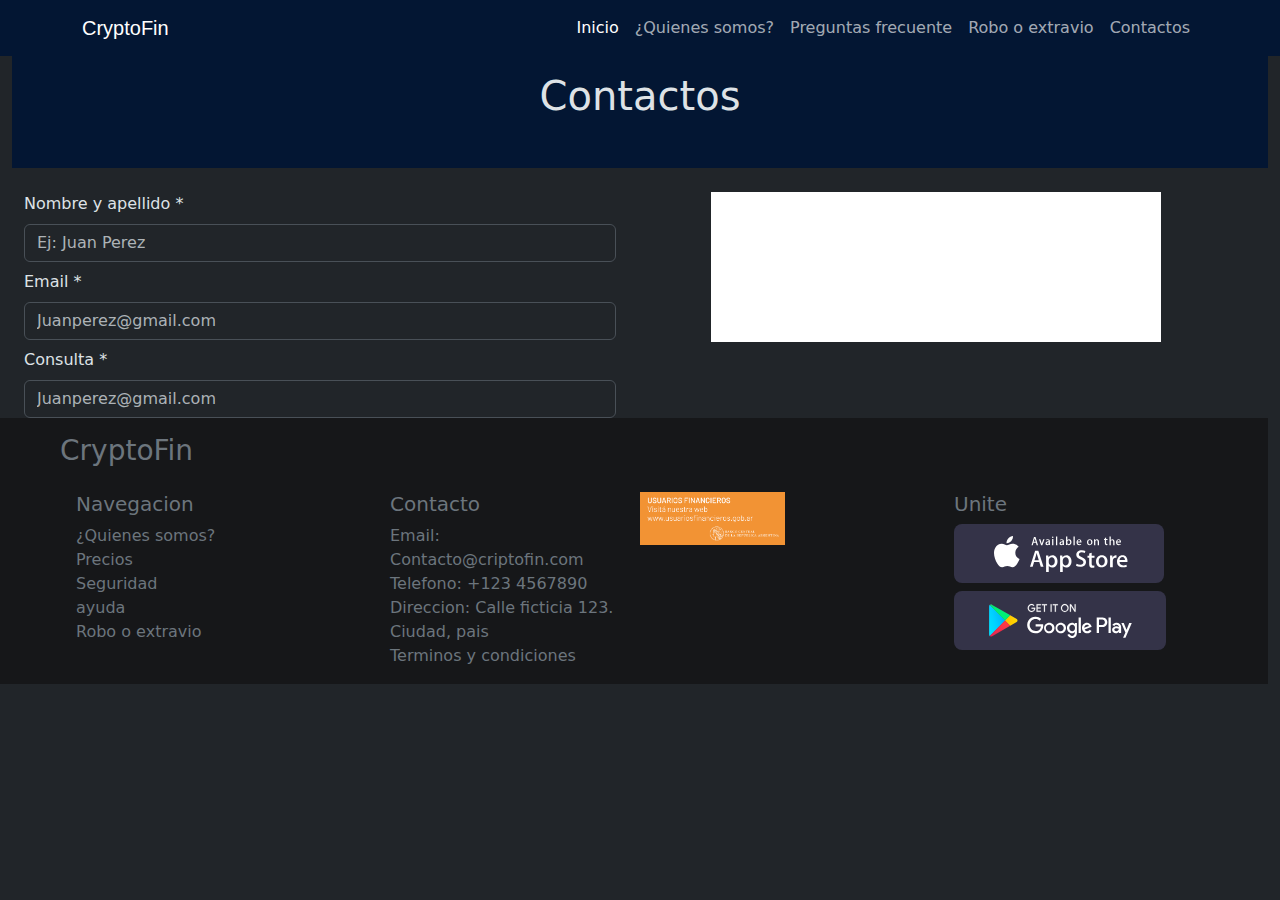
<file: pages/contactos.html>
<!DOCTYPE html>
<html lang="en" data-bs-theme="dark">
<head>
    <meta charset="UTF-8" />
    <meta name="viewport" content="width=device-width, initial-scale=1.0" />
    <meta name="desription" content="pagina de cripto" />
    <meta name="keywodes" cont="criptomonedas,moneda virtual" />
    <meta name="author" content="tomas herrero" />
    <link rel="preconnect" href="https://fonts.googleapis.com" />
    <link
      rel="stylesheet"
      href="https://cdn.jsdelivr.net/npm/bootstrap-icons@1.11.3/font/bootstrap-icons.min.css"
    />
    <link rel="stylesheet" href="../css/bootstrap.min.css" />
    <link rel="stylesheet" href="../css/style.css" />

    <title>CryptoFin</title>
</head>
<body>
    <header>
        <nav class="navbar navbar-expand-md bg-primary-subtle">
          <div class="container">
            <a class="navbar-brand black-han-sans-regular" href="../index.html"
              >CryptoFin</a>
            <!-- Nombre de la empresa , hacemos click y tiene q ir a la pagina principal -->
            <button
              class="navbar-toggler"
              type="button"
              data-bs-toggle="collapse"
              data-bs-target="#navbarSupportedContent"
              aria-controls="navbarSupportedContent"
              aria-expanded="false"
              aria-label="Toggle navigation"
            >
              <span class="navbar-toggler-icon"></span>
            </button>
            <div class="collapse navbar-collapse" id="navbarSupportedContent">
              <ul class="navbar-nav ms-auto mb-2 mb-lg-0">
                <!-- Nav ms-auto para cambiar de izq a derecha el nav-->
                <li class="nav-item">
                  <a class="nav-link active" aria-current="page" href="../index.html"
                    >Inicio</a
                  >
                </li>
                <li class="nav-item">
                  <a class="nav-link" href="./pages/quienesomos.html"
                    >¿Quienes somos?</a
                  >
                </li>
                <li class="nav-item">
                  <a class="nav-link" href="../pages/preguntas.html"
                    >Preguntas frecuente</a
                  >
                </li>
                <li class="nav-item">
                  <a class="nav-link" href="">Robo o extravio</a>
                </li>
                <li class="nav-item">
                  <a class="nav-link bg-prim" href="./pages/contactos.html">Contactos</a>
                </li>
              </ul>
            </div>
          </div>
        </nav>
      </header>
    <main class="container-fluid">
        <h1 class="container-fluid text-center pb-5 pt-3 bg-primary-subtle">Contactos</h1>
        <form class="container-fluid row me-3">
          <article class="col-md-6 ">
            <label for="nombreApellido" class="form-label mt-3">
                Nombre y apellido *</label>
                <input 
                type="text"  
                class ="form-control" 
                id="nombreApellido" requiered minlength="10"
                 maxlength="80" 
                  placeholder="Ej: Juan Perez">

                  <label for="email" class="form-label mt-2">Email *</label>
                <div>  
                <input 
                type="text" 
                class="form-control" 
                placeholder="Juanperez@gmail.com" 
                aria-label="Username" 
                aria-describedby="basic-addon1" 
                required minlength="5" 
                maxlength="320">

                <label for="email" class="form-label mt-2">Consulta *</label>
                <div>  
                <input 
                type="textarea" 
                class="form-control" 
                placeholder="Juanperez@gmail.com" 
                aria-label="Username" 
                aria-describedby="basic-addon1" 
                required minlength="5" 
                maxlength="320">

          </article>

          <article class="col-md-6 text-center mt-3 col-10">
            <iframe src="https://www.google.com/maps/embed?pb=!1m18!1m12!1m3!1d3560.10606794951!2d-65.20974192556409!3d-26.83657849002515!2m3!1f0!2f0!3f0!3m2!1i1024!2i768!4f13.1!3m3!1m2!1s0x94225d3ad7f30f1d%3A0xf8606cd659b8e3e4!2sRollingCode%20School!5e0!3m2!1ses-419!2sar!4v1718191466154!5m2!1ses-419!2sar"  class="img-fluid"  width="450" height="400"  allowfullscreen="" loading="lazy" referrerpolicy="no-referrer-when-downgrade"></iframe>
          </article>
          
        </form>
    </main>
    <footer class="row container-fluid bg-secondary-subtle text-secondary">
        <div class="mb-3 mt-3 text-center text-md-start"> 
        <h3 class="ms-5">CryptoFin</h3>
        </div>
  
        <div class="col-12 col-md-3 text-center text-md-start">
          <ul>
            <ol><h5>Navegacion </h5></ol>
            <ol>¿Quienes somos?</ol>
            <ol>Precios</ol>
            <ol>Seguridad</ol>
            <ol>ayuda</ol>
            <ol>Robo o extravio</ol>
          </ul>
        </div>
        <div class="col-12 col-md-3">
          <ul class="text-center text-md-start">
            <ol><h5>Contacto</h5></ol>
            <ol>Email:</ol>
            <ol>Contacto@criptofin.com</ol>
            <ol>Telefono: +123 4567890</ol>
            <ol>Direccion: Calle ficticia 123.</ol>
            <ol>Ciudad, pais</ol>
            <ol>Terminos y condiciones</ol>
          </ul>
        </div>
        <div class="col-12 col-md-3 text-center text-md-start">
          <img src="../img/img/usuariosfinancieros.png" width="50%">
        </div>
        <div class="col-12 col-md-3 text-center text-md-start" >
          <h5>Unite</h5>
           <img src="../img/img/badge-apple-store.svg" class="mb-2">
           <img src="../img/img/google-play-badge-bb.svg">
          <img>
        </div>
  
      </footer>
</body>
</html>
</file>
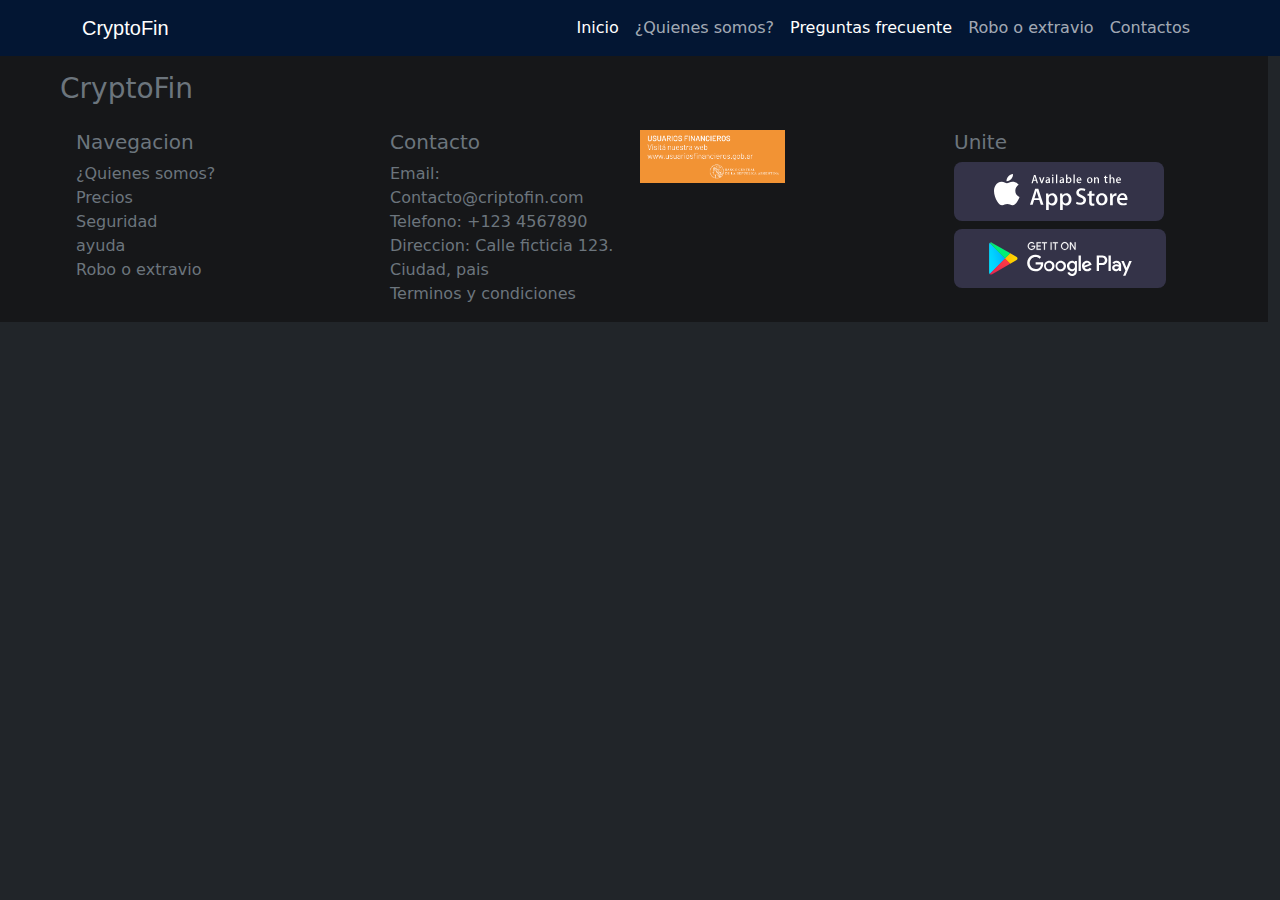
<file: pages/preguntas.html>
<!DOCTYPE html>
<html lang="en" data-bs-theme="dark">
<head>
  <meta charset="UTF-8" />
  <meta name="viewport" content="width=device-width, initial-scale=1.0" />
  <meta name="desription" content="pagina de cripto" />
  <meta name="keywodes" cont="criptomonedas,moneda virtual" />
  <meta name="author" content="tomas herrero" />
  <link rel="preconnect" href="https://fonts.googleapis.com" />
  <link
    rel="stylesheet"
    href="https://cdn.jsdelivr.net/npm/bootstrap-icons@1.11.3/font/bootstrap-icons.min.css"
  />
  <link rel="stylesheet" href="../css/bootstrap.min.css" />
  <link rel="stylesheet" href="../css/style.css" />

  <title>CryptoFin</title>
<body>
  <header>
    <nav class="navbar navbar-expand-md bg-primary-subtle">
      <div class="container">
        <a class="navbar-brand black-han-sans-regular" href="../index.html"
          >CryptoFin</a>
        <!-- Nombre de la empresa , hacemos click y tiene q ir a la pagina principal -->
        <button
          class="navbar-toggler"
          type="button"
          data-bs-toggle="collapse"
          data-bs-target="#navbarSupportedContent"
          aria-controls="navbarSupportedContent"
          aria-expanded="false"
          aria-label="Toggle navigation"
        >
          <span class="navbar-toggler-icon"></span>
        </button>
        <div class="collapse navbar-collapse" id="navbarSupportedContent">
          <ul class="navbar-nav ms-auto mb-2 mb-lg-0">
            <!-- Nav ms-auto para cambiar de izq a derecha el nav-->
            <li class="nav-item">
              <a class="nav-link active"  href="../index.html"
                >Inicio</a
              >
            </li>
            <li class="nav-item">
              <a class="nav-link" href="../pages/quienesomos.html"
                >¿Quienes somos?</a
              >
            </li>
            <li class="nav-item">
              <a class="nav-link active" aria-current="page" arie href="./pages/preguntas.html"
                >Preguntas frecuente</a
              >
            </li>
            <li class="nav-item">
              <a class="nav-link" href="">Robo o extravio</a>
            </li>
            <li class="nav-item">
              <a class="nav-link" href="../pages/contactos.html">Contactos</a>
            </li>
          </ul>
        </div>
      </div>
    </nav>
  </header>
  <main></main>
  <footer class="row container-fluid bg-secondary-subtle text-secondary">
    <div class="mb-3 mt-3 text-center text-md-start"> 
    <h3 class="ms-5">CryptoFin</h3>
    </div>

    <div class="col-12 col-md-3 text-center text-md-start">
      <ul>
        <ol><h5>Navegacion </h5></ol>
        <ol>¿Quienes somos?</ol>
        <ol>Precios</ol>
        <ol>Seguridad</ol>
        <ol>ayuda</ol>
        <ol>Robo o extravio</ol>
      </ul>
    </div>
    <div class="col-12 col-md-3">
      <ul class="text-center text-md-start">
        <ol><h5>Contacto</h5></ol>
        <ol>Email:</ol>
        <ol>Contacto@criptofin.com</ol>
        <ol>Telefono: +123 4567890</ol>
        <ol>Direccion: Calle ficticia 123.</ol>
        <ol>Ciudad, pais</ol>
        <ol>Terminos y condiciones</ol>
      </ul>
    </div>
    <div class="col-12 col-md-3 text-center text-md-start">
      <img src="../img/img/usuariosfinancieros.png" width="50%">
    </div>
    <div class="col-12 col-md-3 text-center text-md-start" >
      <h5>Unite</h5>
       <img src="../img/img/badge-apple-store.svg" class="mb-2">
       <img src="../img/img/google-play-badge-bb.svg">
      <img>
    </div>

  </footer>

<script src="../js/bootstrap.min.js"></script>
</body>
</html>
</file>
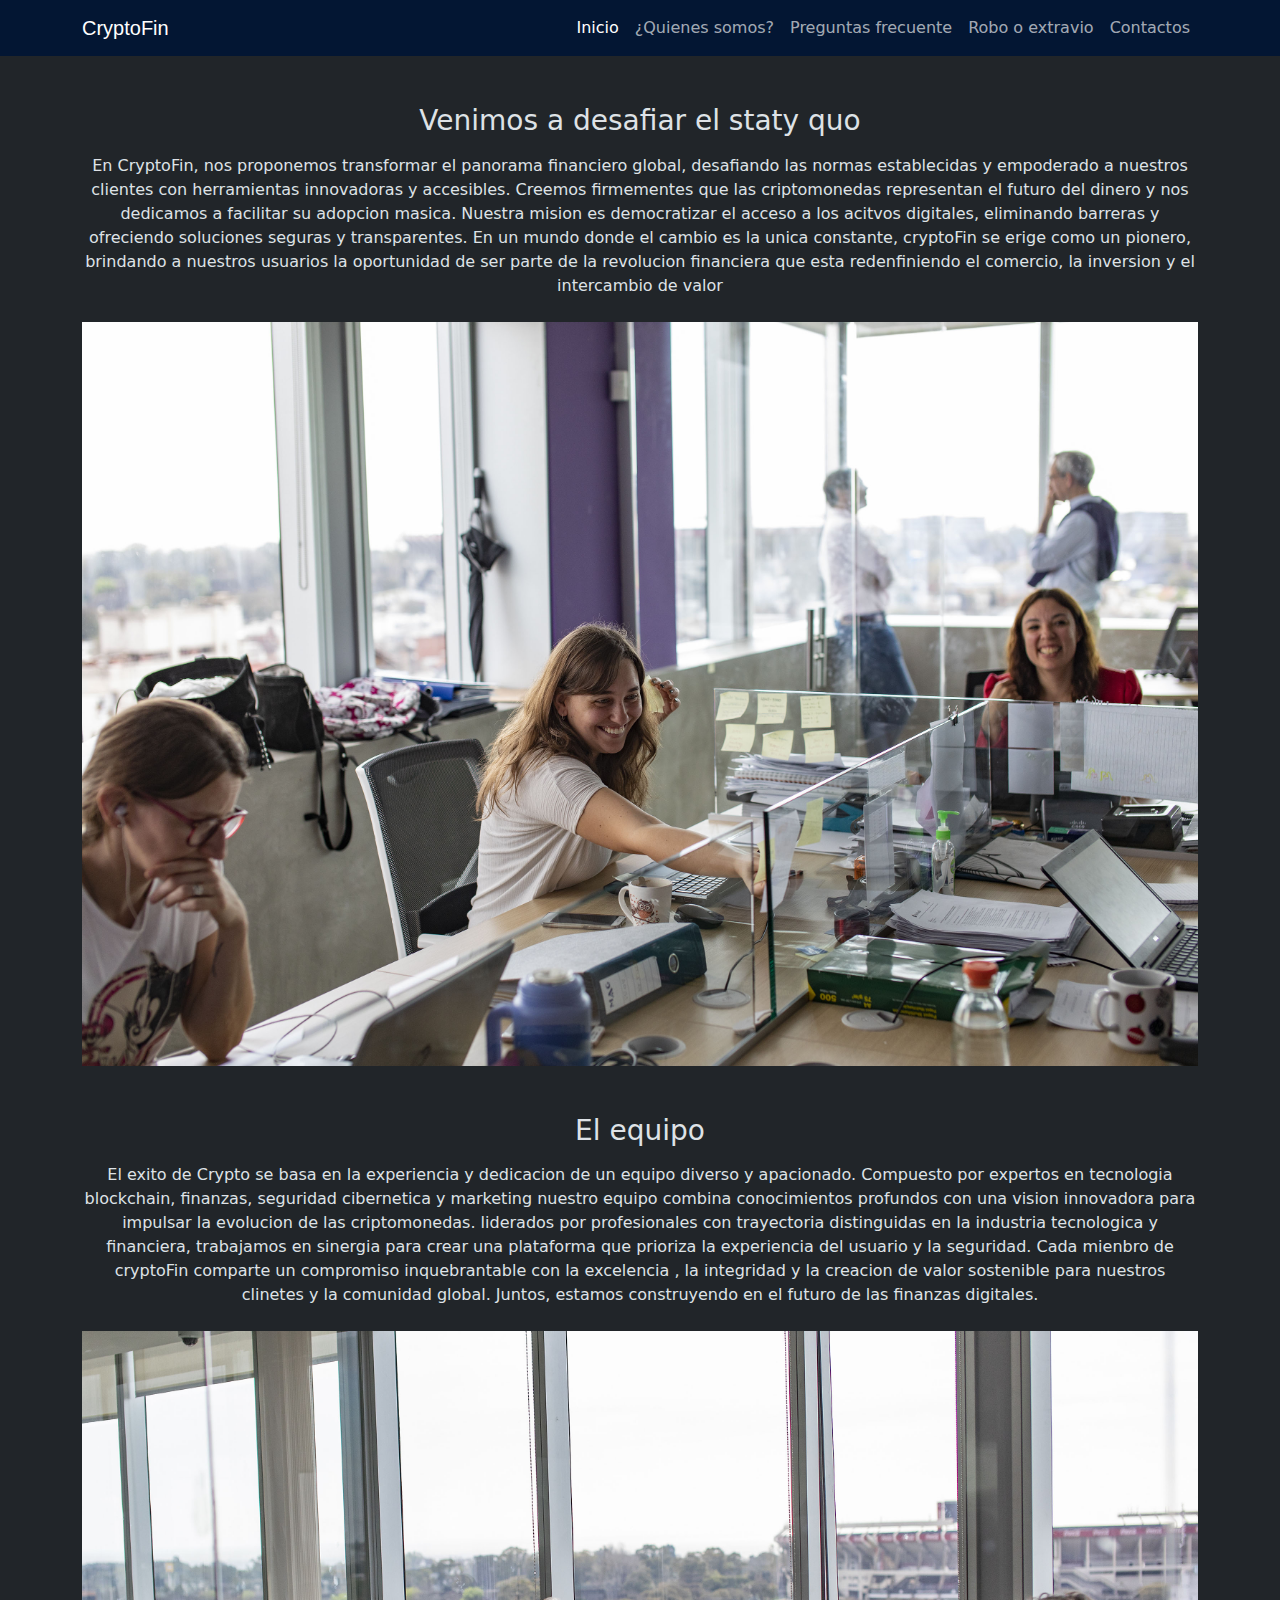
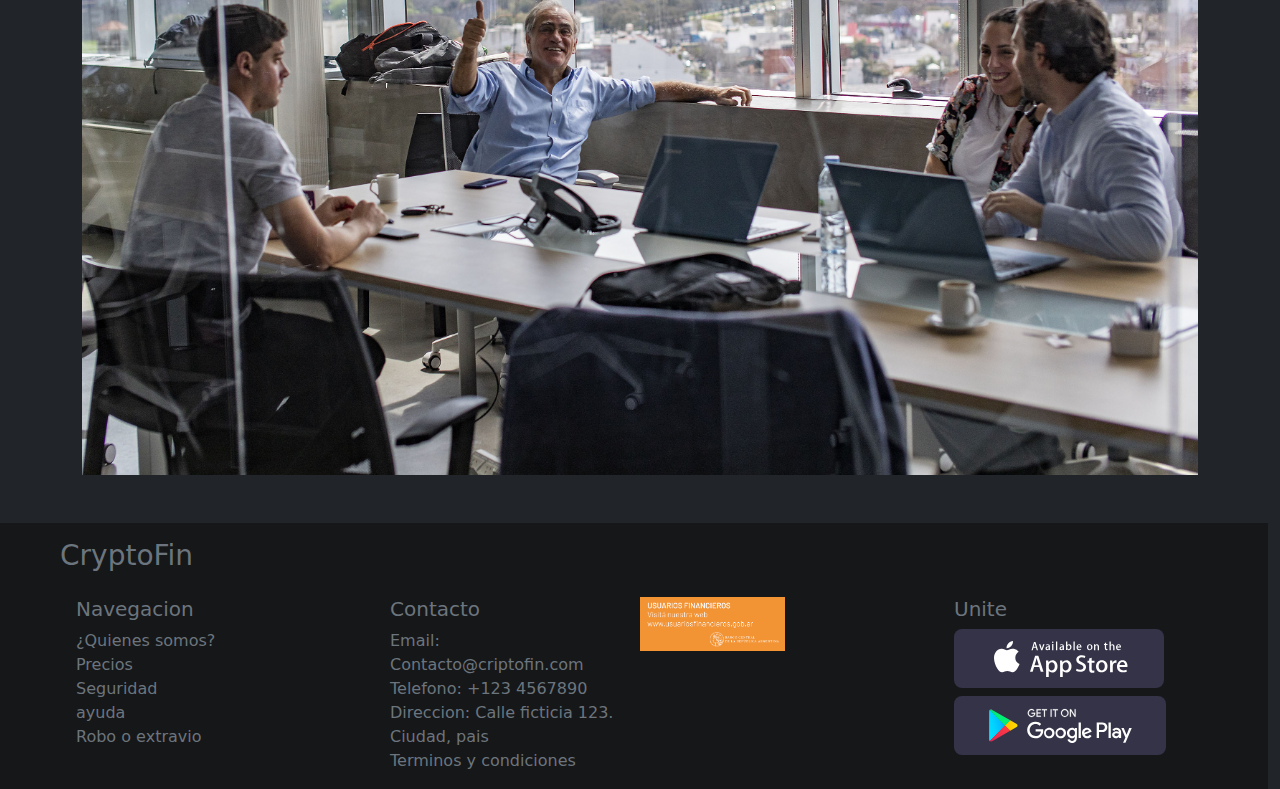
<file: pages/quienesomos.html>
<!DOCTYPE html>
<html lang="en" data-bs-theme="dark">
<head>
    <meta charset="UTF-8" />
    <meta name="viewport" content="width=device-width, initial-scale=1.0" />
    <meta name="desription" content="pagina de cripto" />
    <meta name="keywodes" cont="criptomonedas,moneda virtual" />
    <meta name="author" content="tomas herrero" />
    <link rel="preconnect" href="https://fonts.googleapis.com" />
    <link
      rel="stylesheet"
      href="https://cdn.jsdelivr.net/npm/bootstrap-icons@1.11.3/font/bootstrap-icons.min.css"
    />
    <link rel="stylesheet" href="../css/bootstrap.min.css" />
    <link rel="stylesheet" href="../css/style.css" />

    <title>CryptoFin</title>
</head>
<body>
    <header>
        <nav class="navbar navbar-expand-md bg-primary-subtle">
          <div class="container">
            <a class="navbar-brand black-han-sans-regular" href="../index.html"
              >CryptoFin</a>
            <!-- Nombre de la empresa , hacemos click y tiene q ir a la pagina principal -->
            <button
              class="navbar-toggler"
              type="button"
              data-bs-toggle="collapse"
              data-bs-target="#navbarSupportedContent"
              aria-controls="navbarSupportedContent"
              aria-expanded="false"
              aria-label="Toggle navigation"
            >
              <span class="navbar-toggler-icon"></span>
            </button>
            <div class="collapse navbar-collapse" id="navbarSupportedContent">
              <ul class="navbar-nav ms-auto mb-2 mb-lg-0">
                <!-- Nav ms-auto para cambiar de izq a derecha el nav-->
                <li class="nav-item">
                  <a class="nav-link active" aria-current="page" href="../index.html"
                    >Inicio</a
                  >
                </li>
                <li class="nav-item">
                  <a class="nav-link" href="./pages/quienesomos.html"
                    >¿Quienes somos?</a
                  >
                </li>
                <li class="nav-item">
                  <a class="nav-link" href="../pages/preguntas.html"
                    >Preguntas frecuente</a
                  >
                </li>
                <li class="nav-item">
                  <a class="nav-link" href="">Robo o extravio</a>
                </li>
                <li class="nav-item">
                  <a class="nav-link" href="./pages/contactos.html">Contactos</a>
                </li>
              </ul>
            </div>
          </div>
        </nav>
      </header>
    <main>
        <section class="container text-center mt-5 mb-5 mt-5">   
        <h3>Venimos a desafiar el staty quo </h3>
        <p class="mt-3">En CryptoFin, nos proponemos transformar el panorama financiero global, desafiando las normas establecidas y empoderado a nuestros clientes con herramientas innovadoras y accesibles.
         Creemos firmementes que las criptomonedas representan el futuro del dinero y nos dedicamos a facilitar su adopcion masica. Nuestra mision es democratizar el acceso a los acitvos digitales, eliminando barreras y ofreciendo
         soluciones seguras y transparentes. En un mundo donde el cambio es la unica constante, cryptoFin se erige como un pionero, brindando a nuestros usuarios la oportunidad de ser parte de la revolucion
         financiera que esta redenfiniendo el comercio, la inversion y el intercambio de valor </p>

         <img src="../img/img/quienes-somos/us1.jpg" alt="personas en oficina" class="w-100 mt-2" >

        </section>


        <section class="container text-center mt-5 mb-5 mt-5">
            <h3>El equipo</h3>
            <p class="mt-3"> El exito de Crypto se basa en la experiencia y dedicacion de un equipo diverso y apacionado. 
                Compuesto por expertos en tecnologia blockchain, finanzas, seguridad cibernetica y marketing nuestro equipo combina conocimientos profundos con una vision innovadora para impulsar
                la evolucion de las criptomonedas.
                liderados por profesionales con trayectoria distinguidas en la industria tecnologica y financiera, trabajamos en sinergia para crear 
                una plataforma que prioriza la experiencia del usuario y la seguridad. Cada mienbro de cryptoFin comparte un compromiso inquebrantable con la excelencia , la integridad y la creacion de valor sostenible
                para nuestros clinetes y la comunidad global. Juntos, estamos construyendo en el futuro de las finanzas digitales.
            </p>
            <img src="../img/img/quienes-somos/us3.jpg" alt="personas en una mesa conversando" class="w-100 mt-2">
        </section>
    </main>
    <footer class="row container-fluid bg-secondary-subtle text-secondary">
        <div class="mb-3 mt-3 text-center text-md-start"> 
        <h3 class="ms-5">CryptoFin</h3>
        </div>
  
        <div class="col-12 col-md-3 text-center text-md-start">
          <ul>
            <ol><h5>Navegacion </h5></ol>
            <ol>¿Quienes somos?</ol>
            <ol>Precios</ol>
            <ol>Seguridad</ol>
            <ol>ayuda</ol>
            <ol>Robo o extravio</ol>
          </ul>
        </div>
        <div class="col-12 col-md-3">
          <ul class="text-center text-md-start">
            <ol><h5>Contacto</h5></ol>
            <ol>Email:</ol>
            <ol>Contacto@criptofin.com</ol>
            <ol>Telefono: +123 4567890</ol>
            <ol>Direccion: Calle ficticia 123.</ol>
            <ol>Ciudad, pais</ol>
            <ol>Terminos y condiciones</ol>
          </ul>
        </div>
        <div class="col-12 col-md-3 text-center text-md-start">
          <img src="../img/img/usuariosfinancieros.png" width="50%">
        </div>
        <div class="col-12 col-md-3 text-center text-md-start" >
          <h5>Unite</h5>
           <img src="../img/img/badge-apple-store.svg" class="mb-2">
           <img src="../img/img/google-play-badge-bb.svg">
          <img>
        </div>
  
      </footer>

    <script src="../js/bootstrap.min.js"></script>
</body>
</html>
</file>
<file: css/style.css>
.black-han-sans-regular {
    font-family: "Black Han Sans", sans-serif;
    font-weight: 400;
    font-style: normal;
  }

  .imagencarousel 
  {
    height: 400px;
    object-fit: cover;

  }

  @media all and (min-width:992px) 
  {  

  .imagencarousel 
  {
    height: 400px;
    object-position: 50% 30%;

  }

}
</file>
